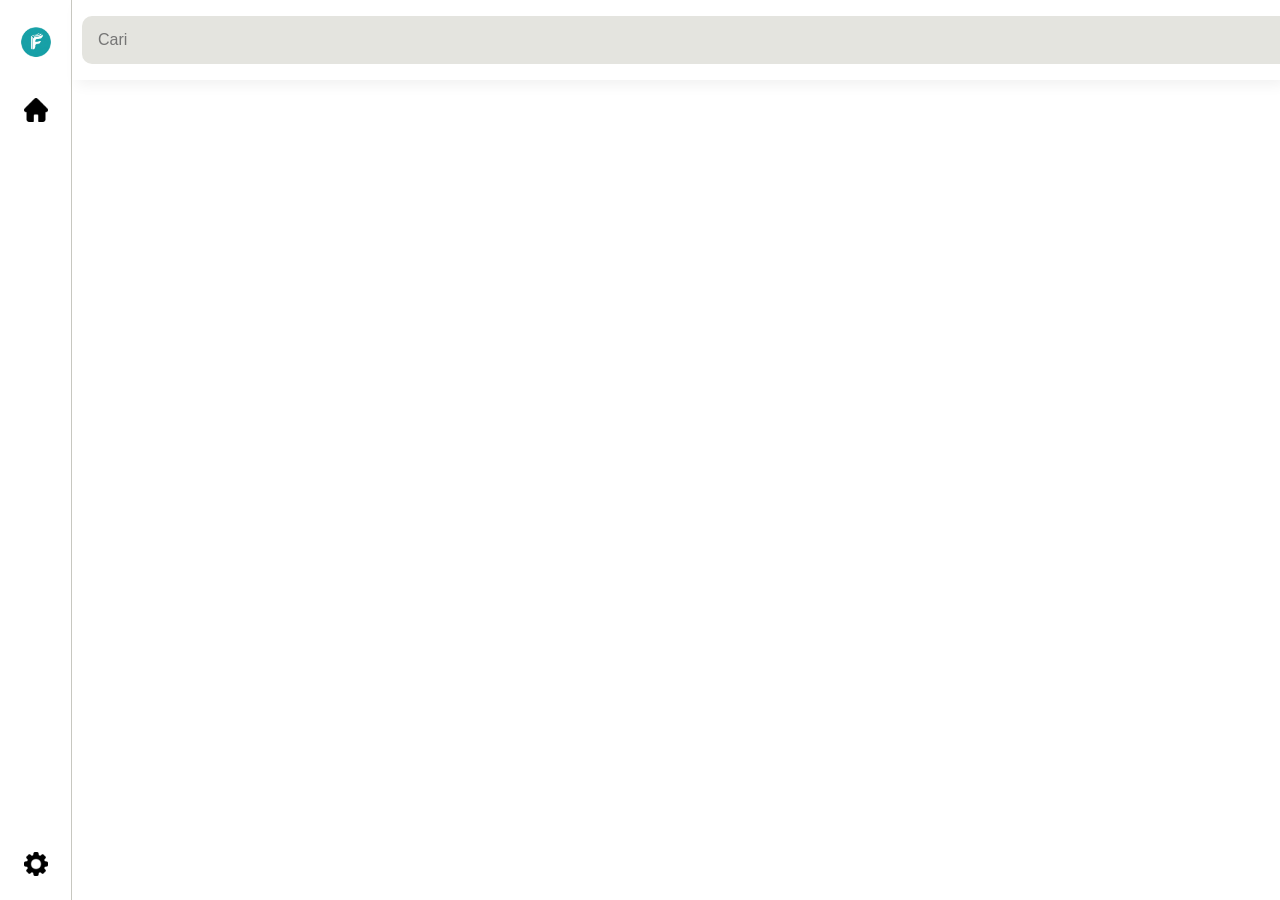
<file: index.html>
<!DOCTYPE html>
<html lang="en">

<head>
    <meta charset="UTF-8">
    <meta name="viewport" content="width=device-width, initial-scale=1.0">
    <title>Home</title>
    <link rel="stylesheet" href="css/style.css">
</head>

<body>
    <div>

        <div class="nav">

            <div class="top-icon">
                <div class="nav-icon">
                    <a href="#">
                        <img src="img/main-logo.png" alt="Logo-Favtion" class="nav-main-icon-img">
                    </a>
                </div>

                <div class="nav-icon">
                    <a href="#">
                        <img src="img/home.png" alt="Logo-Favtion" class="nav-icon-img">
                    </a>
                </div>
            </div>

            <div class="bottom-icon">
                <div class="nav-icon">
                    <a href="#">
                        <img src="img/settings.png" alt="setting" class="nav-icon-img">
                    </a>
                </div>
            </div>

        </div>

        <div class="main-content">

            <div class="header-content">
                <div class="bar-input">
                    <input type="text" placeholder="Cari" class="input">
                </div>
                <div class="card-profile">
                    <a href="profile.html" class="profile">
                        <img src="img/img1.jpg" alt="Profile">
                    </a>
                </div>
            </div>

            <div>

            </div>

        </div>

    </div>
</body>

</html>
</file>
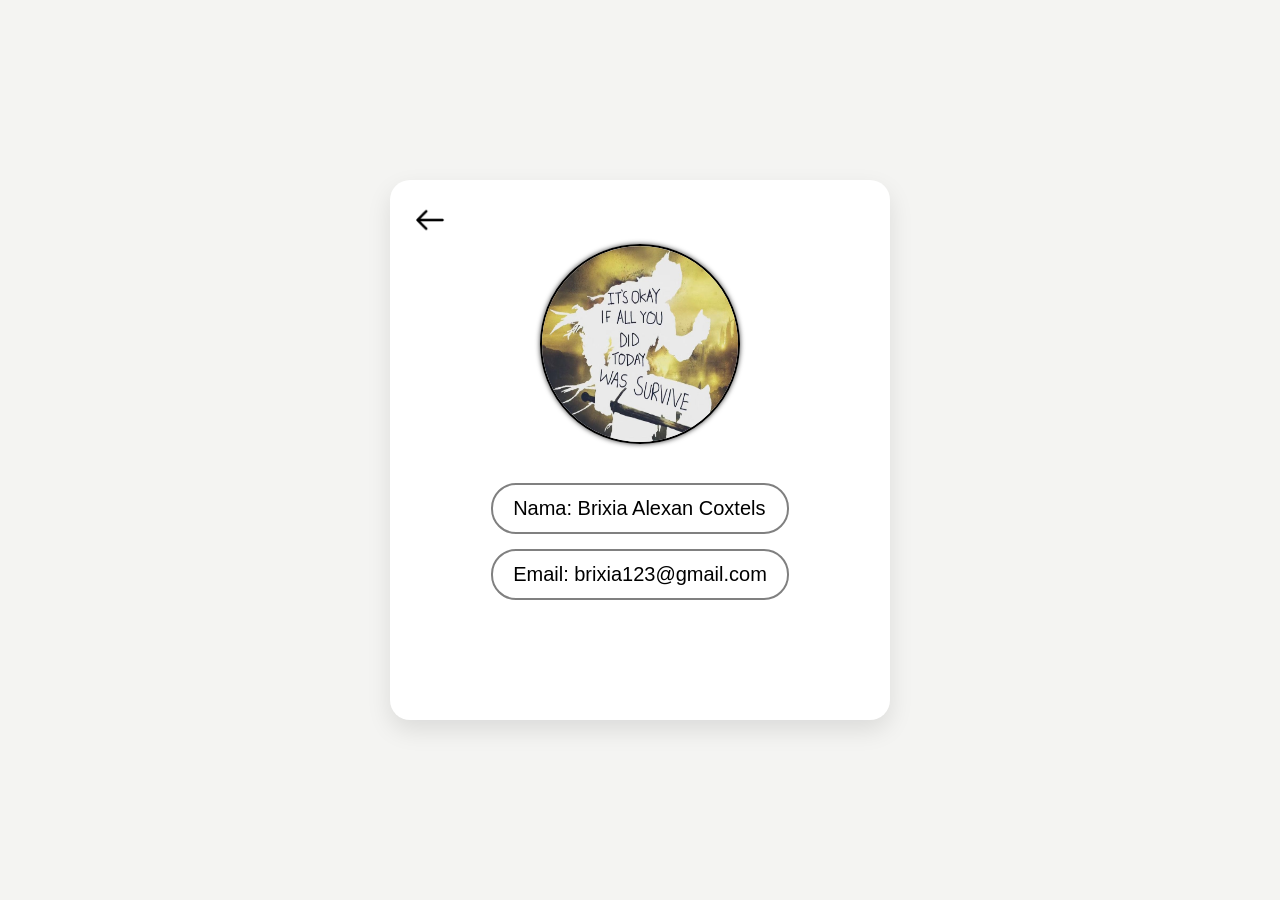
<file: profile.html>
<!DOCTYPE html>
<html lang="en">
<head>
    <meta charset="UTF-8">
    <meta name="viewport" content="width=device-width, initial-scale=1.0">
    <title>Profile</title>
    <link rel="stylesheet" href="css/profile.css">
</head>
<body>
    <div class="container">

        
        <div class="main-profile">

            <!-- icon back -->
            <div class="container-icon-back">
                <a href="index.html">
                    <img src="img/back.png" alt="" class="icon-back">
                </a>
            </div>


            <!-- Foto profile -->
            <div class="foto">
                <img src="img/img1.jpg" alt="">
            </div>

            <!-- Isi -->
            <div>
                <ul class="ul-profile">
                    <li class="li-profile">
                        Nama: Brixia Alexan Coxtels
                    </li>
                    <li class="li-profile">
                        Email: brixia123@gmail.com
                    </li>

                </ul>
            </div>
        </div>

    </div>

</body>
</html>
</file>
<file: css/style.css>
* {
    margin: 0;
    padding: 0;
    box-sizing: border-box;
}

body {
    font-family: arial, sans-serif;
    background-color: #FFFFFF;
}

/* Navbar */

.nav {
    width: 72px;
    height: 100vh;
    border-right: 1px solid #C7C7C0;

    display: flex;
    flex-direction: column;
    align-items: center;

    position: fixed;
    left: 0;
    top: 0;
}

.top-icon {

    display: flex;
    flex-direction: column;
    align-items: center;

    margin-top: 10px;

}

.bottom-icon {

    margin-top: auto;

}

.nav-icon {
    margin: 10px auto;
    padding: 10px;
    width: 48px;
    height: 48px;

    display: flex;
    justify-content: center;
    align-items: center;
}

.nav-icon:hover {
    background-color: #F6F6F3;
    border-radius: 10px;
}

.nav-main-icon-img {
    width: 40px;
}

.nav-icon-img {
    margin: auto;
    width: 24px;
}

/* End Navbar */

/* Main Contents */

.main-content {
    width: calc(100% - 72px);
    height: 100vh;
    margin-left: 72px;
}

.header-content {
    height: 80px;
    border-radius: 0px;
    box-shadow: 5px 5px 13px #f2f2f2,
        -5px -5px 13px #ffffff;

    display: flex;
}

.bar-input {
    display: flex;
    align-items: center;
    height: 100%;
    margin: 0 10px;
}

.input {
    width: 100%;
    min-width: 1699px;
    height: 48px;
    border-radius: 10px;
    border: none;
    background-color: #E4E4DF;

    padding-left: 16px;
    font-size: medium;
}

.card-profile {
    margin: auto;
}

.profile img {
    border-radius: 16px;
    width: 32px;
    height: 32px;
}
</file>
<file: css/profile.css>
* {
    margin: 0;
    padding: 0;
    box-sizing: border-box;
}

body {
    font-family: arial, sans-serif;
    background-color: #F4F4F2;

}

.container {
    display: flex;
    min-height: 100vh;
    justify-content: center;
    align-items: center;
    flex-direction: column;
}

.container-icon-back {
    display: flex;
    width: 100%;
    max-width: 500px;
}

.container-icon-back a {
    border-radius: 10px;
    padding: 5px;
}

.container-icon-back a:hover {
    background-color: #F4F4F2;
    transition: .3s ease-in-out;
}

.icon-back {
    width: 30px;
    height: 30px;
}


.main-profile {
    display: flex;
    flex-direction: column;
    align-items: center;
    padding: 20px;

    width: 100%;
    max-width: 500px;
    height: 60vh;
    
    border-radius: 20px;
    box-shadow: 0 10px 25px rgba(0,0,0,0.1);
    background-color: white;
    transition: .3s ease;
}

.main-profile:hover {
    transform: translateY(-5px);
    box-shadow: 0 15px 35px rgba(0,0,0,0.25);
}

.foto {
    margin-bottom: 20px;
}

.foto img {
    width: 200px;
    height: 200px;    
    border-radius: 100px;
    border: 2px solid black;
    box-shadow: 0px 0px 5px 0px rgba(0,0,0,0.75);
    -webkit-box-shadow: 0px 0px 5px 0px rgba(0,0,0,0.75);
    -moz-box-shadow: 0px 0px 5px 0px rgba(0,0,0,0.75);
}

.ul-profile {
    font-size: 20px;
    list-style-type: none;
}

.li-profile {
    margin: 15px 0;
    padding: 12px 20px;
    border: 2px solid gray;
    border-radius: 25px;
    background-color: white;
    width: 100%;
    transition: all .3s ease-in-out;
}

.li-profile:hover {
    border-color: #948979;
    box-shadow: 0px 0px 5px 0px rgba(0,0,0,0.75);
    -webkit-box-shadow: 0px 0px 5px 0px rgba(0,0,0,0.75);
    -moz-box-shadow: 0px 0px 5px 0px rgba(0,0,0,0.75);
}
</file>
